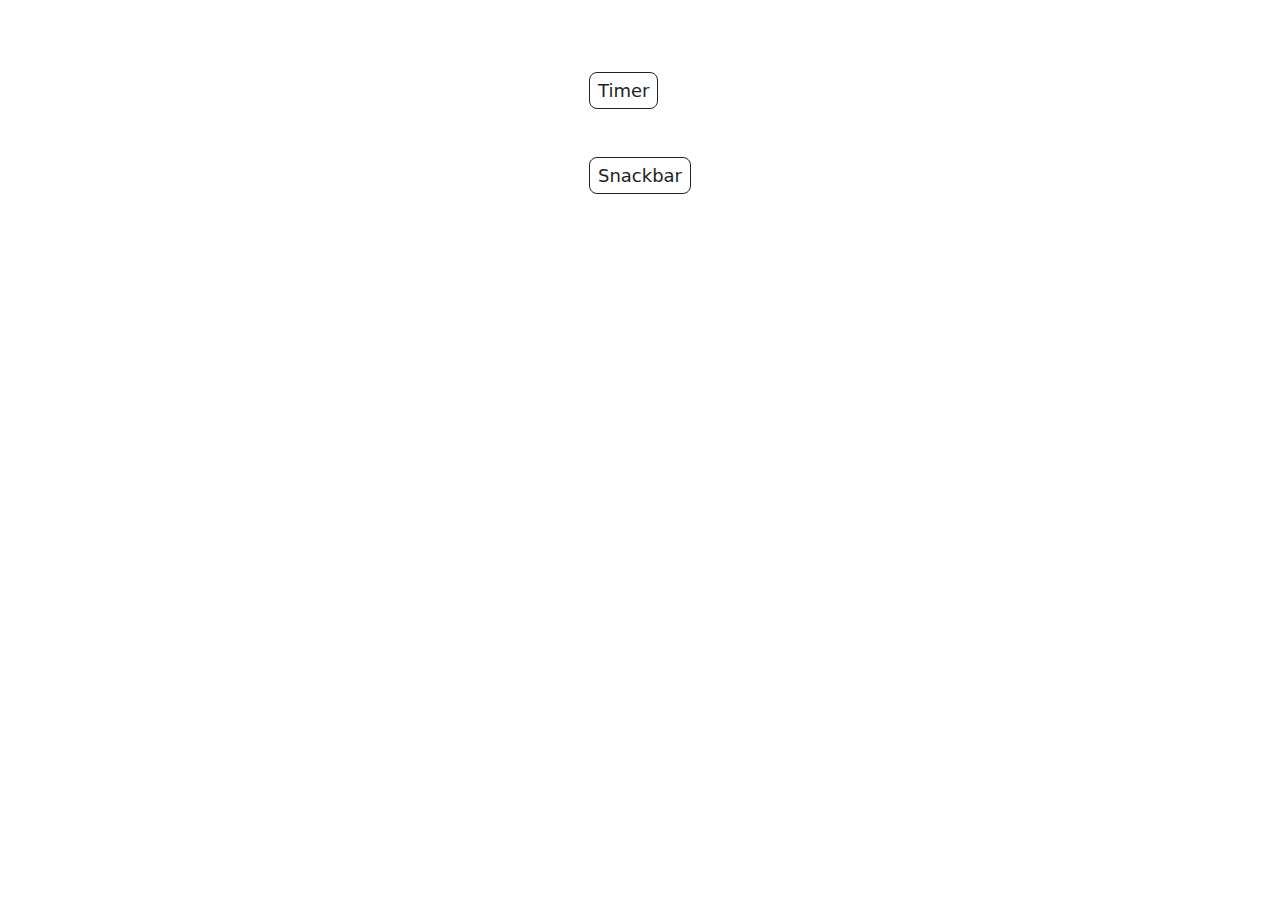
<file: src/index.html>
<!DOCTYPE html>
<html lang="en">

<head>
  <meta charset="UTF-8" />
  <link rel="icon" type="image/svg+xml" href="/favicon.svg" />
  <meta name="viewport" content="width=device-width, initial-scale=1.0" />
  <title>HW-10</title>
  <link rel="stylesheet" href="./css/styles.css" />
</head>

<body>

  <div class="container">
    <ul>
      <li><a href="./1-timer.html" class="back-link">Timer</a></li>
      <li><a href="./2-snackbar.html" class="back-link">Snackbar</a></li>
    </ul>
  </div>

</body>

</html>
</file>
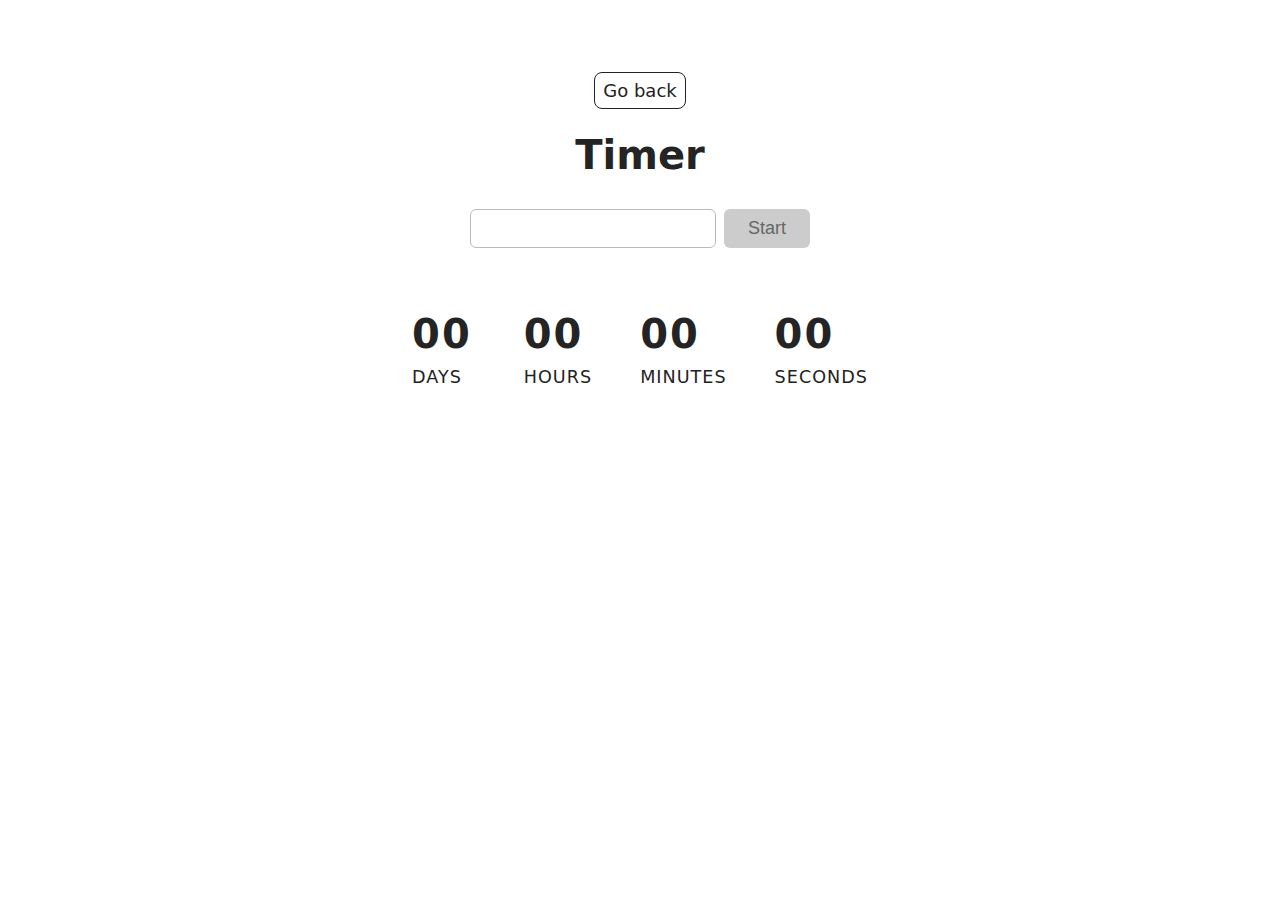
<file: src/1-timer.html>
<!DOCTYPE html>
<html lang="en">

<head>
  <meta charset="UTF-8" />
  <meta http-equiv="X-UA-Compatible" content="IE=edge" />
  <meta name="viewport" content="width=device-width, initial-scale=1.0" />
  <title>Timer</title>
  <link rel="stylesheet" href="./css/styles.css" />
</head>

<body>
  <main>
    <div class="container">
      <a href="./index.html" class="back-link">Go back</a>
      <h1>Timer</h1>
      <div class="timer-controls">
        <input type="text" id="datetime-picker" autocomplete="off" />
        <button type="button" class="start-btn" data-start disabled>Start</button>
      </div>
      <div class="timer">
        <div class="field">
          <span class="value" data-days>00</span>
          <span class="label">DAYS</span>
        </div>
        <div class="field">
          <span class="value" data-hours>00</span>
          <span class="label">HOURS</span>
        </div>
        <div class="field">
          <span class="value" data-minutes>00</span>
          <span class="label">MINUTES</span>
        </div>
        <div class="field">
          <span class="value" data-seconds>00</span>
          <span class="label">SECONDS</span>
        </div>
      </div>
    </div>
  </main>

  <script type="module" src="./js/1-timer.js"></script>
</body>

</html>
</file>
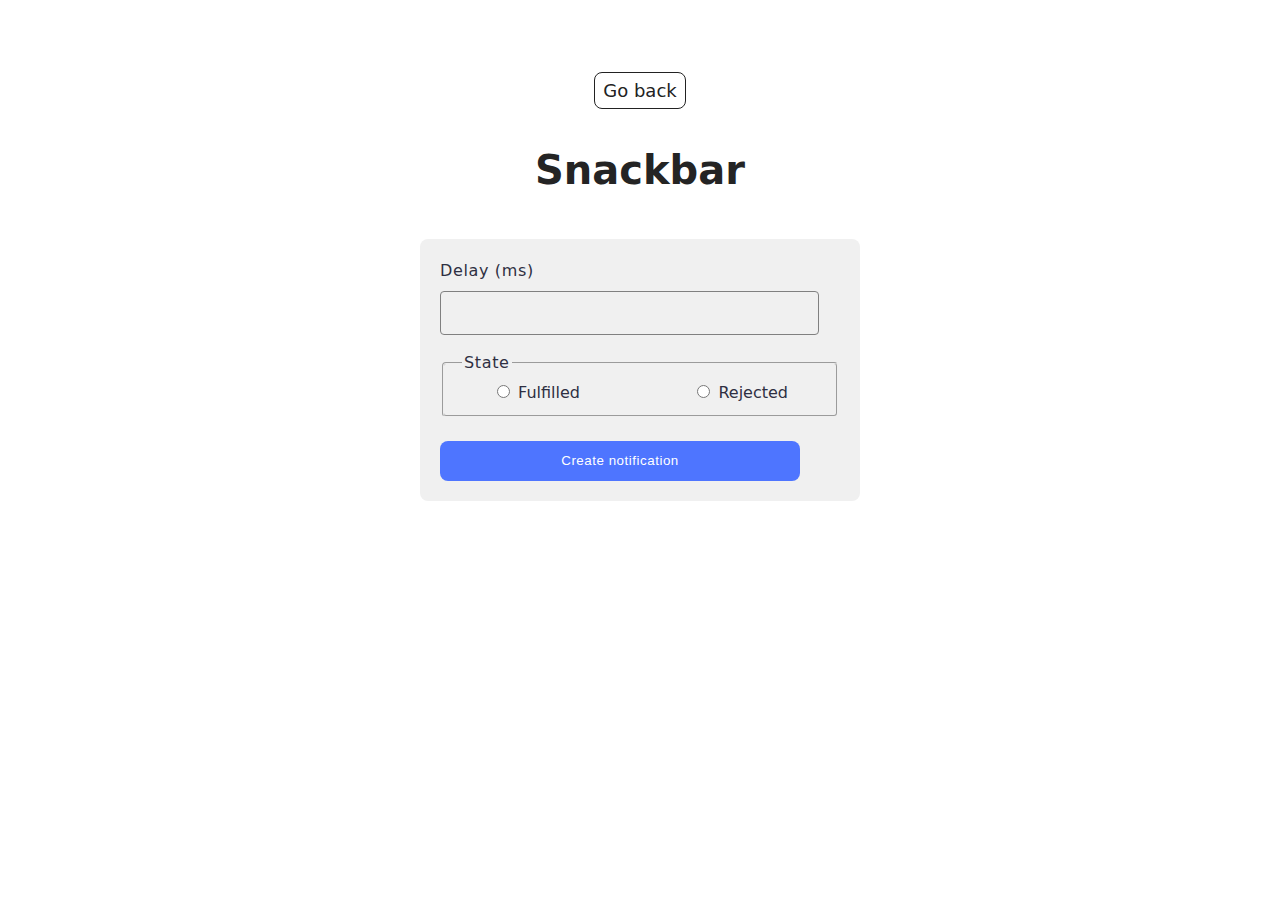
<file: src/2-snackbar.html>
<!DOCTYPE html>
<html lang="en">

<head>
  <meta charset="UTF-8" />
  <meta http-equiv="X-UA-Compatible" content="IE=edge" />
  <meta name="viewport" content="width=device-width, initial-scale=1.0" />
  <title>Snackbar</title>
  <link rel="stylesheet" href="./css/styles.css" />
</head>

<body>
  <div class="container">
    <a href="./index.html" class="back-link">Go back</a>
    <h1 class="title-snack">Snackbar</h1>
    <form class="form">
      <label class="delay">
        Delay (ms)
        <input type="number" name="delay" class="delay-input" required />
      </label>

      <fieldset class="field-state">
        <legend class="field-descr">State</legend>
        <label class="field-check">
          <input type="radio" name="state" value="fulfilled" required />
          Fulfilled
        </label>
        <label class="field-check">
          <input type="radio" name="state" value="rejected" required />
          Rejected
        </label>
      </fieldset>

      <button type="submit" class="create-btn">Create notification</button>
    </form>
  </div>

  <script type="module" src="./js/2-snackbar.js"></script>
</body>

</html>
</file>
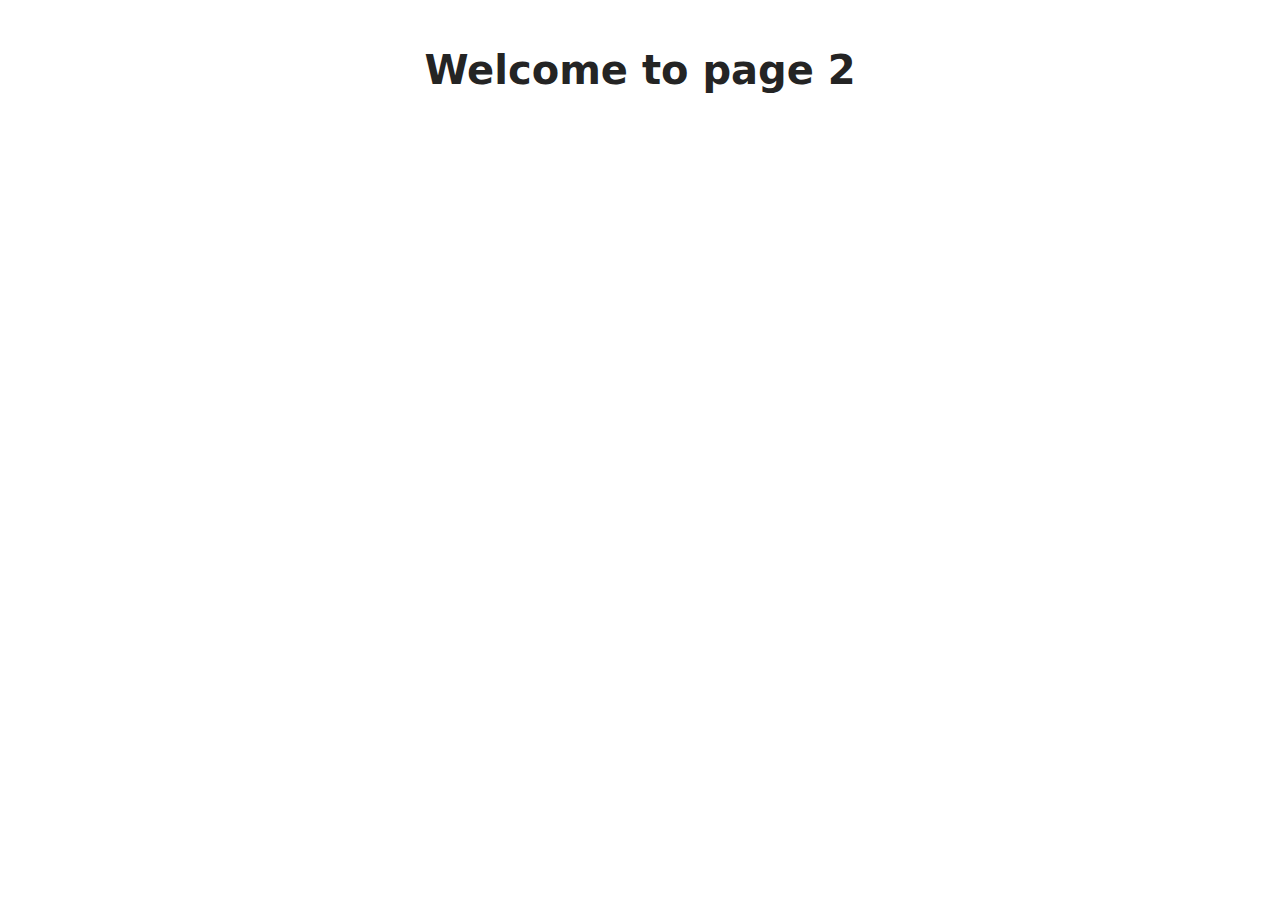
<file: src/page-2.html>
<!DOCTYPE html>
<html lang="en">
  <head>
    <meta charset="UTF-8" />
    <meta http-equiv="X-UA-Compatible" content="IE=edge" />
    <meta name="viewport" content="width=device-width, initial-scale=1.0" />
    <title>Page 2</title>
    <link rel="stylesheet" href="./css/styles.css" />
  </head>
  <body>
    <load
      src="./partials/header.html"
      icon-path="./img/sprite.svg#logo"
      highlight-act="active"
    />

    <main>
      <div class="container">
        <h1 class="main-title">
          <span class="main-title-gradient">Welcome</span> to page 2
        </h1>
        <load src="./partials/back-link.html" />
      </div>
    </main>

    <load src="./partials/footer.html" />
  </body>
</html>
</file>
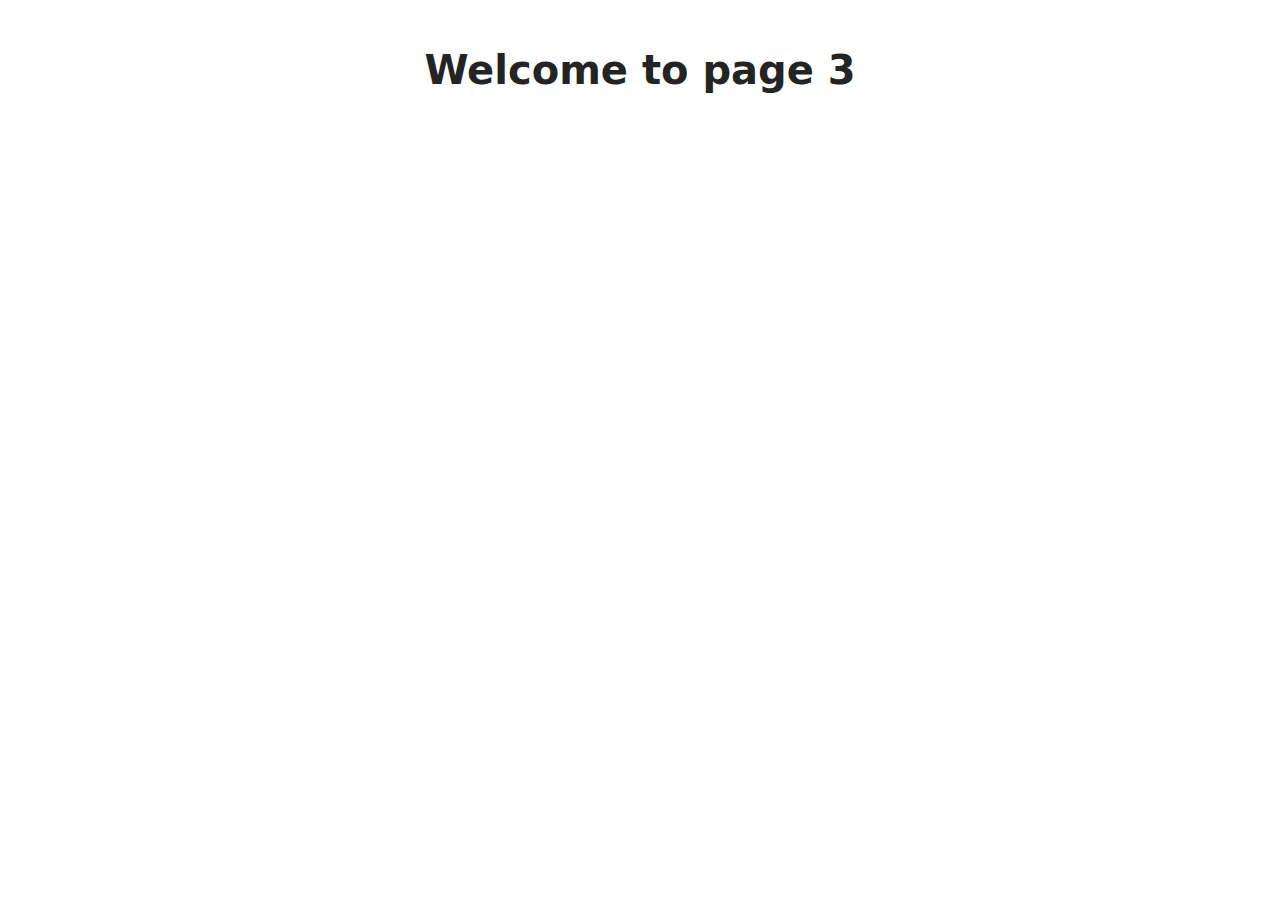
<file: src/page-3.html>
<!DOCTYPE html>
<html lang="en">
  <head>
    <meta charset="UTF-8" />
    <meta http-equiv="X-UA-Compatible" content="IE=edge" />
    <meta name="viewport" content="width=device-width, initial-scale=1.0" />
    <title>Page 3</title>
    <link rel="stylesheet" href="./css/styles.css" />
  </head>
  <body>
    <load
      src="./partials/header.html"
      icon-path="./img/sprite.svg#logo"
      highlight-curr="active"
    />

    <main>
      <div class="container">
        <h1 class="main-title">
          <span class="main-title-gradient">Welcome</span> to page 3
        </h1>
        <load src="./partials/back-link.html" />
      </div>
    </main>

    <load src="./partials/footer.html" />
  </body>
</html>
</file>
<file: src/css/styles.css>
/**
  |============================
  | include css partials with
  | default @import url()
  |============================
*/
/* Common styles */
@import url('./reset.css');
@import url('./base.css');
@import url('./container.css');
@import url('./animations.css');

/* Sections style */
@import url('./timer.css');
@import url('./snackbar.css');
@import url('./badges.css');
@import url('./back-link.css');
</file>
